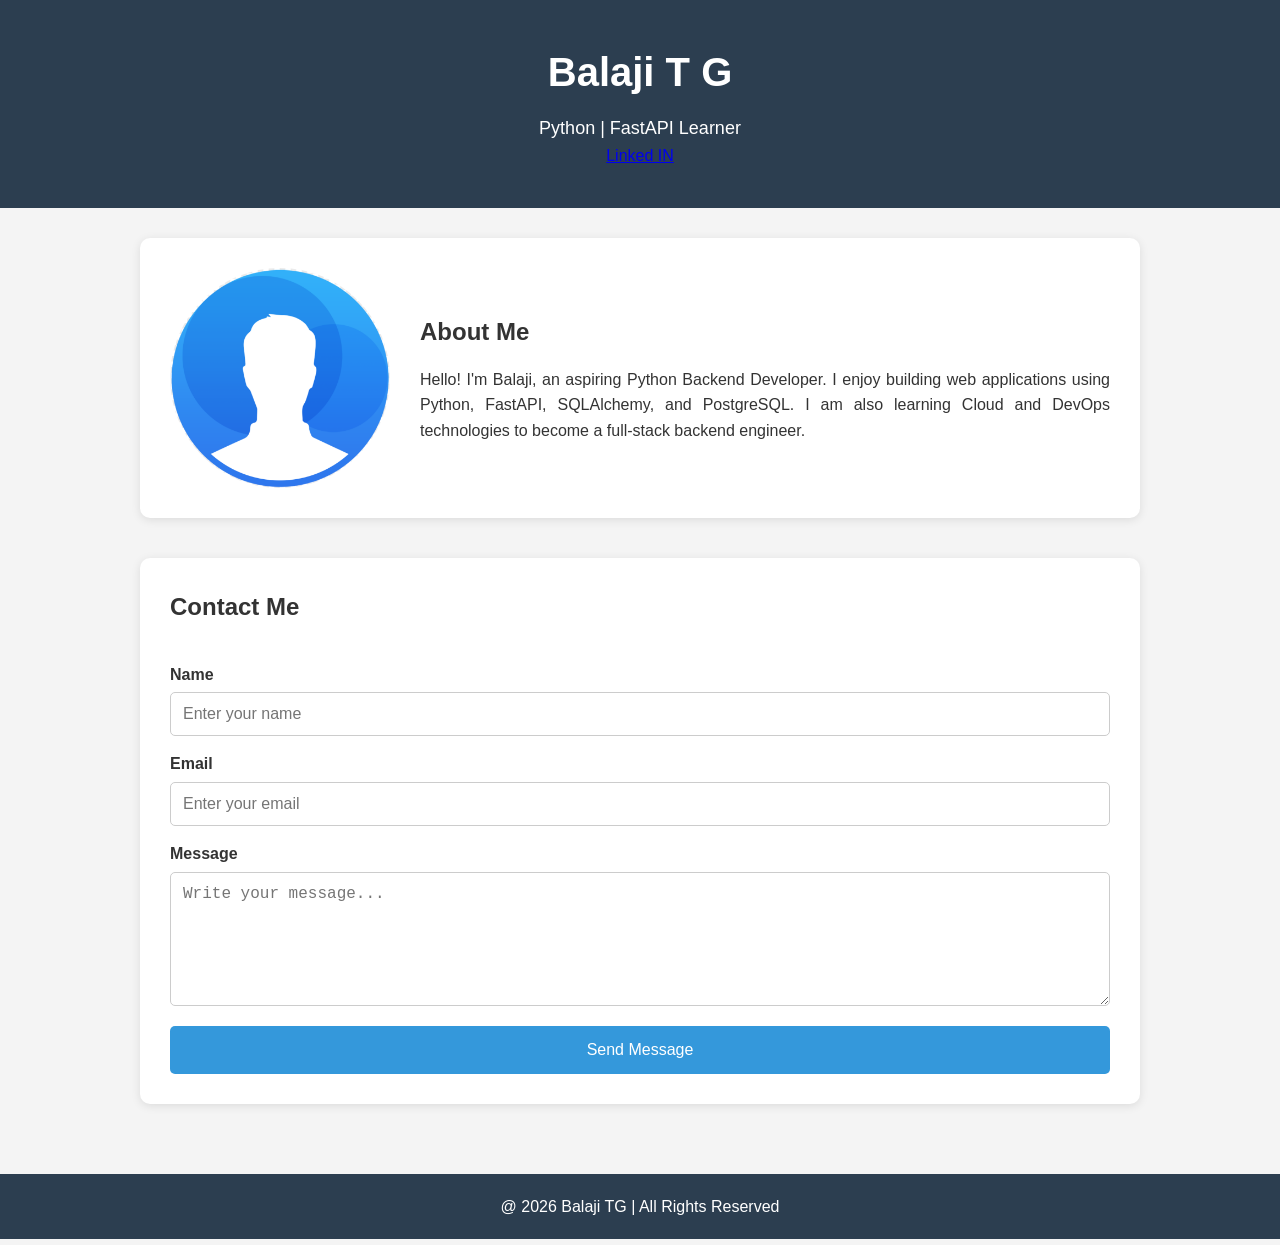
<file: week-4/Day_16/index.html>
<!-- Inline css -->

<!-- <h1 style="color: aquamarine; background-color: coral;"> Welcome</h1>
<h1 style="color:darkmagenta; background-color:moccasin;"> Welcome</h1>
<h1 style="color:darkslateblue; background-color:sandybrown;"> Welcome</h1> -->



<!-- Internal css -->
<!-- <style>
    h1{
        color: aqua;
    }
    p{
        color:chartreuse;
    }
</style>

<h1> Heading </h1>
<p> Paragraph </p> -->


<!-- <style>
    div{
        background-color: antiquewhite;
        height: 100px;
        width: 300px;
    }
</style>

<div>
    <h1 style="color: black;">Hello</h1>
    <p style="color: darkblue;">Welcome</p>
</div> -->


<!-- External css -->
<!-- <link rel="stylesheet" href="Style.css">
<h1>Heading</h1> -->



<!DOCTYPE html>
<html lang="en">
<head>
    <meta charset="UTF-8">
    <meta name="viewport" content="width=device-width, initial-scale=1.0">
    <title>Personal Profile</title>

    <link rel="stylesheet" href="style1.css">
</head>
<body>

    <!-- Header -->
    <header>
        <h1>Balaji T G</h1>
        <p>Python | FastAPI Learner </p>
       <a href="https://www.linkedin.com/feed/">Linked IN</a>
    </header>

    <!-- Main Content -->
    <main>

        <!-- About Section -->
        <section class="about">

            <img src="image.png" alt="Profile Picture">

            <div class="about-text">
                <h2>About Me</h2>

                <p>
                    Hello! I'm Balaji, an aspiring Python Backend Developer.
                    I enjoy building web applications using Python, FastAPI,
                    SQLAlchemy, and PostgreSQL. I am also learning Cloud and
                    DevOps technologies to become a full-stack backend engineer.
                </p>

            </div>

        </section>

        <!-- Contact Section -->
        <section class="contact">

            <h2>Contact Me</h2>

            <form>

                <label for="name">Name</label>

                <input
                    type="text"
                    id="name"
                    name="name"
                    placeholder="Enter your name"
                    required>

                <label for="email">Email</label>

                <input
                    type="email"
                    id="email"
                    name="email"
                    placeholder="Enter your email"
                    required>

                <label for="message">Message</label>

                <textarea
                    id="message"
                    name="message"
                    rows="6"
                    placeholder="Write your message..."
                    required></textarea>

                <button type="submit">
                    Send Message
                </button>

            </form>

        </section>

    </main>

    <!-- Footer -->
    <footer>

        <p>
            @ 2026 Balaji TG | All Rights Reserved
        </p>

    </footer>

</body>
</html>
</file>
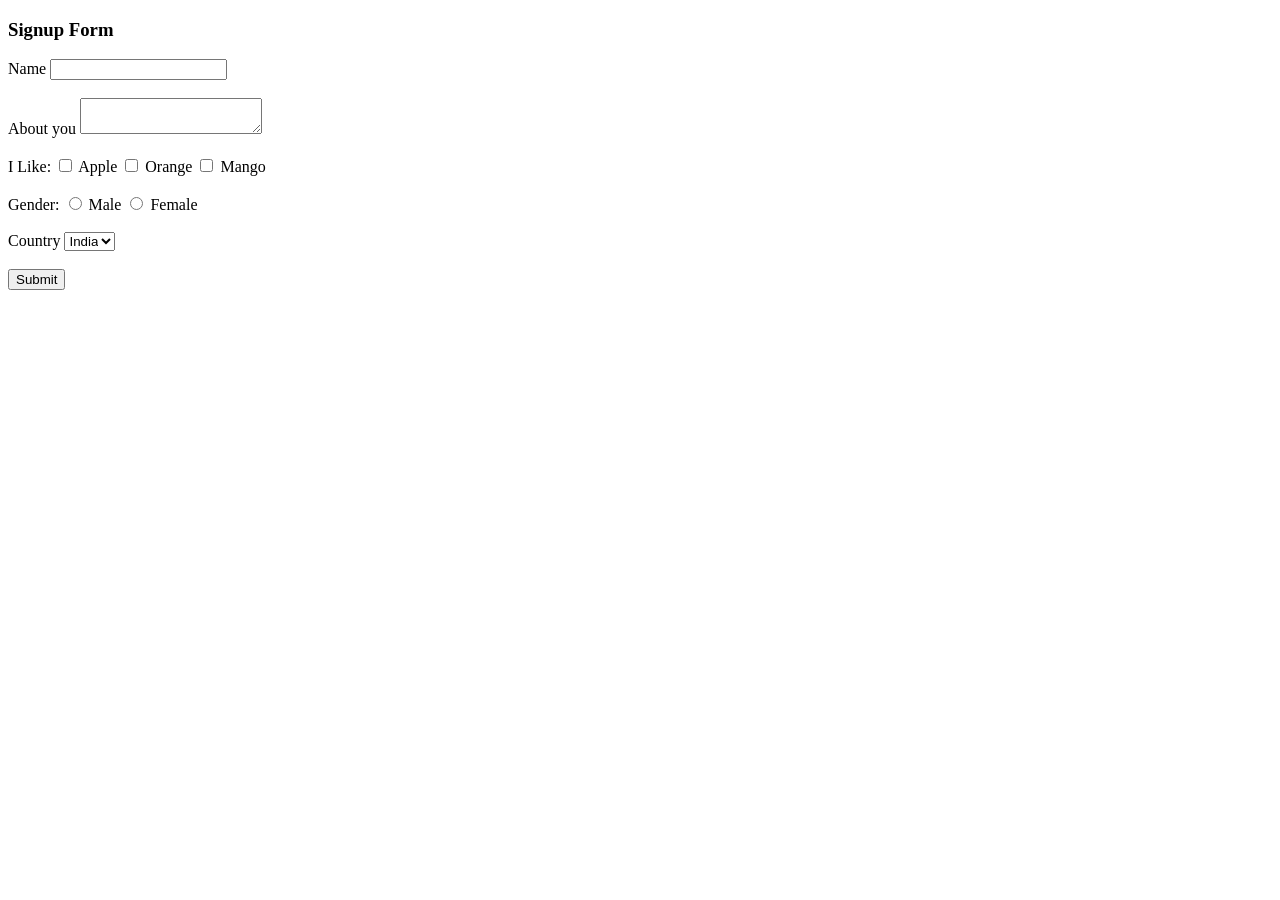
<file: week-4/Practice_command/Form.html>
<!DOCTYPE html>
<html lang="en">
<head>
    <meta charset="UTF-8">
    <meta name="viewport" content="width=device-width, initial-scale=1.0">
    <title>Form</title>
</head>
<body>
    <h3>Signup Form</h3>
    <form action="">
        <label>Name
        <input type="text" name="username"></label>
        <br><br>
        <label>About you
        <textarea name="about_you"></textarea>
        </label>

        <br><br>
        <label>I Like:
        <input type="checkbox" name="like" value="apple"> Apple
        <input type="checkbox" name="like" value="orange"> Orange
        <input type="checkbox" name="like" value="mango"> Mango 
        </label>
        
        <br><br>
        <label> Gender:
        <input type="radio" name="gender" value="male"> Male
        <input type="radio" name="gender" value="female"> Female </label>
        
        <br><br>
        <label>Country
            <select name="country">
                <option value="ja">India</option>
                <option value="us">US</option>
                <option value="uk">UK</option>
            </select>
        </label>
        <br><br>
        <button type="Submit"> Submit</button>

    </form>
</body>
</html>
</file>
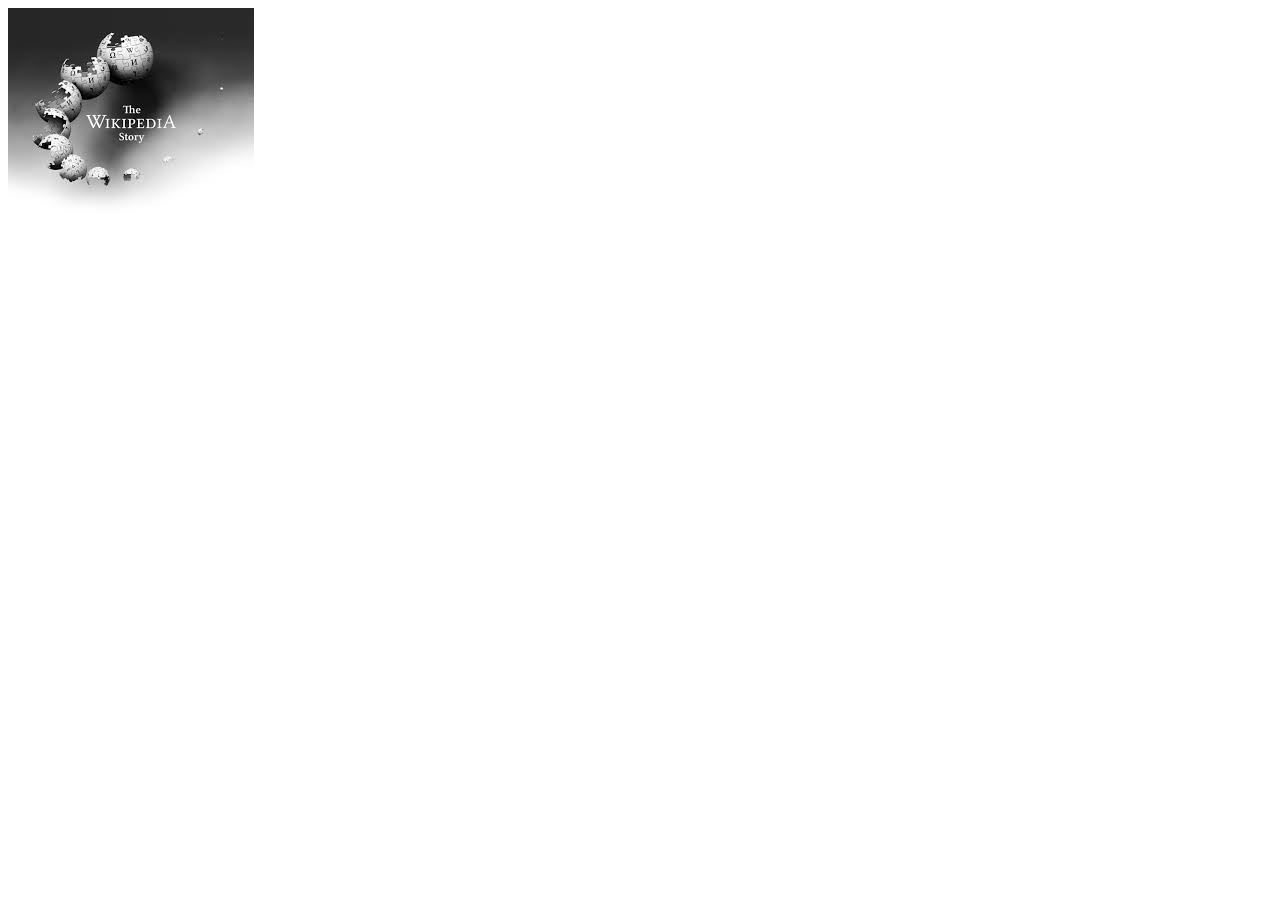
<file: week-4/Practice_command/Image.html>
<!DOCTYPE html>
<html lang="en">
<head>
    <meta charset="UTF-8">
    <meta name="viewport" content="width=device-width, initial-scale=1.0">
    <title>Document</title>
</head>
<body>
    <!-- <a href=""></a> -->
    <img 
    src="[data-uri]" 
    alt="">
</body>
</html>
</file>
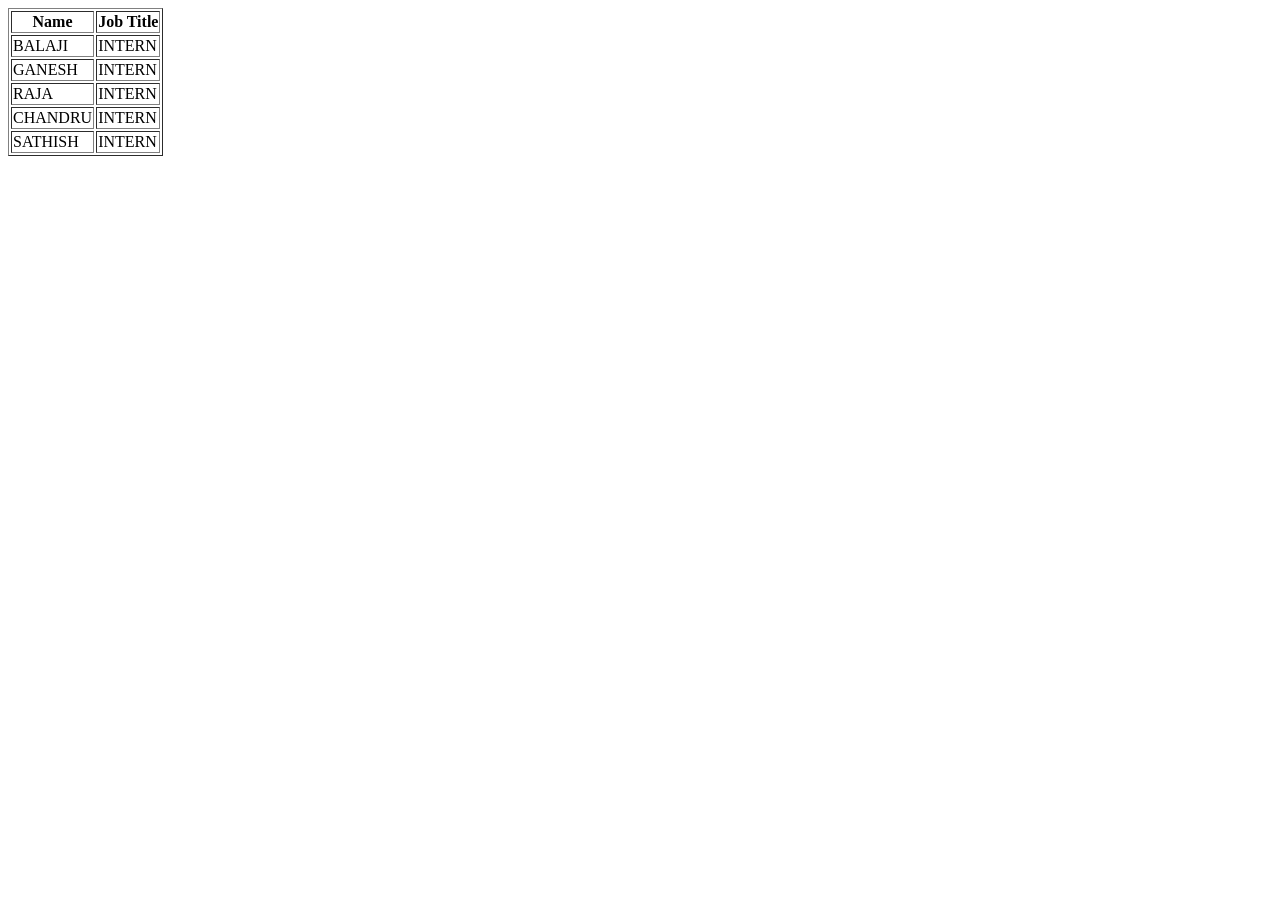
<file: week-4/Practice_command/Table.html>
<!DOCTYPE html>
<html lang="en">
<head>
    <meta charset="UTF-8">
    <meta name="viewport" content="width=device-width, initial-scale=1.0">
    <title>Table</title>
</head>
<body>
    <table border="1">
        <tr>
            <th> Name </th>
            <th> Job Title </th>
        </tr>
        <tr>
            <td>BALAJI</td>
            <td>INTERN</td>
        </tr>
       
        <tr>
            <td>GANESH</td>
            <td>INTERN</td>
        </tr>
       
        <tr>
            <td>RAJA</td>
            <td>INTERN</td>
        </tr> 
        <tr>
            <td>CHANDRU</td>
            <td>INTERN</td>
        </tr>
        <tr>
            <td>SATHISH</td>
            <td>INTERN</td>
        </tr>
    </table>
</body>
</html>
</file>
<file: week-4/Day_16/Style.css>
/* h1{
    color: red;
} */



*{  
    margin:0;
    padding:0;
    box-sizing:border-box;
}

/* Body */
body{
    font-family:Arial, Helvetica, sans-serif;
    background:#f4f4f4;
    color:#333;
    line-height:1.6;
}

/* Header */
header{
    background:chocolate;
    color:aqua;
    text-align:center;
    padding:40px 20px;
}

header h1{
    font-size:40px;
    margin-bottom:10px;
}

header p{
    font-size:18px;

}
</file>
<file: week-4/Day_16/style1.css>
/* Reset */
*{  
    margin:0;
    padding:0;
    box-sizing:border-box;
}

/* Body */
body{
    font-family:Arial, Helvetica, sans-serif;
    background:#f4f4f4;
    color:#333;
    line-height:1.6;
}

/* Header */
header{
    background:#2c3e50;
    color:white;
    text-align:center;
    padding:40px 20px;
}

header h1{
    font-size:40px;
    margin-bottom:10px;
}

header p{
    font-size:18px;

}

/* Main */
main{
    width:90%;
    max-width:1000px;
    margin:auto;
    padding:30px 0;
}

/* About Section */
.about{
    background:white;
    display:flex;
    gap:30px;
    align-items:center;
    padding:30px;
    border-radius:10px;
    margin-bottom:40px;
    box-shadow:0 2px 10px rgba(0,0,0,0.1);
}

.about img{
    width:220px;
    height:220px;
    border-radius:50%;
    object-fit:cover;
}

.about-text{
     flex:1;

}

.about-text h2{
    margin-bottom:15px;

}

.about-text p{
    text-align:justify;

}

/* Contact Section */
.contact{
    background:white;
    padding:30px;
    border-radius:10px;
    box-shadow:0 2px 10px rgba(0,0,0,0.1);
}

.contact h2{
    margin-bottom:20px;

}

form{
    display:flex;
    flex-direction:column;
}

label{
    margin-top:15px;
    margin-bottom:5px;
    font-weight:bold;

}

input,
textarea{
    padding:12px;
    border:1px solid #ccc;
    border-radius:5px;
    font-size:16px;
}

textarea{
    resize:vertical;

}

button{
    margin-top:20px;
    padding:15px;
    background:#3498db;
    color:white;
    border:none;
    border-radius:5px;
    font-size:16px;
    cursor:pointer;

}

button:hover{
    background:#2980b9;

}

/* Footer */
footer{
    background:#2c3e50;
    color:white;
    text-align:center;
    padding:20px;
    margin-top:40px;

}

/* Responsive Design */
@media(max-width:768px){
.about{
    flex-direction:column;
    text-align:center;
    }

.about img{
    width:180px;
    height:180px;
    }

header h1{
    font-size:30px;
    }

}
</file>
